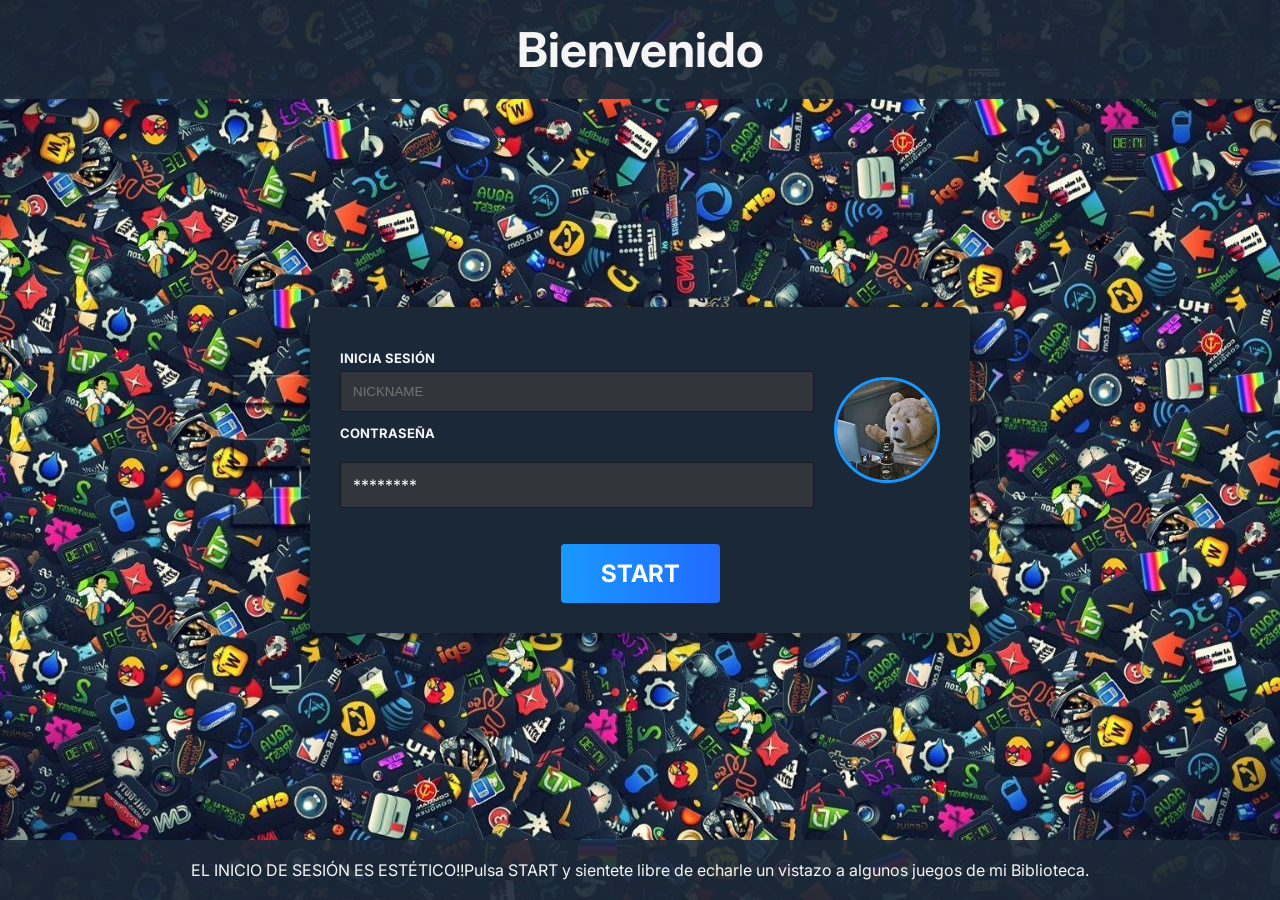
<file: index.html>
<!--La estructura base se crea con la ayuda HTML:5-->
<!DOCTYPE html>
<html lang="en">
    <!--Aquí se enlaza con la hoja de estilo y js-->
<head>
	<meta charset="UTF-8">
	<meta name="viewport" content="width=device-width, initial-scale=1.0">
	<title>Portada</title>
	<link rel="stylesheet" href="estilo.css">
</head>
<body>
    <!--Encabezado/título de la página-->
	<header>
		<h1 class="recuadros">Bienvenido</h1>

	</header>
	
	<!--div crea divisiones para manejar más facilmente la página-->
	<div class="box">
    <div class="box-top">
        <div class="inputs-column">
            <p class="Login">Inicia sesión</p>
            <form class="name">
                <input type="text" required placeholder="NICKNAME">
            </form>
            
            <p class="password">Contraseña</p>
            <p class="fake-input">********</p>
        </div>

        <img src="imagenes/logo.png" class="img-logo">
    </div>
<!--a sirve para los enlaces, también se podría meter dentro de un nav-->
    <a id="START" href="otros html/main.html">START</a>
</div>
<!--Podría introducirse en un footer ya que actúa como tal-->
<p class="recuadros">EL INICIO DE SESIÓN ES ESTÉTICO!!Pulsa START y sientete libre de echarle un vistazo a algunos juegos de mi Biblioteca.
</p>
	
</body>
</html>
</file>
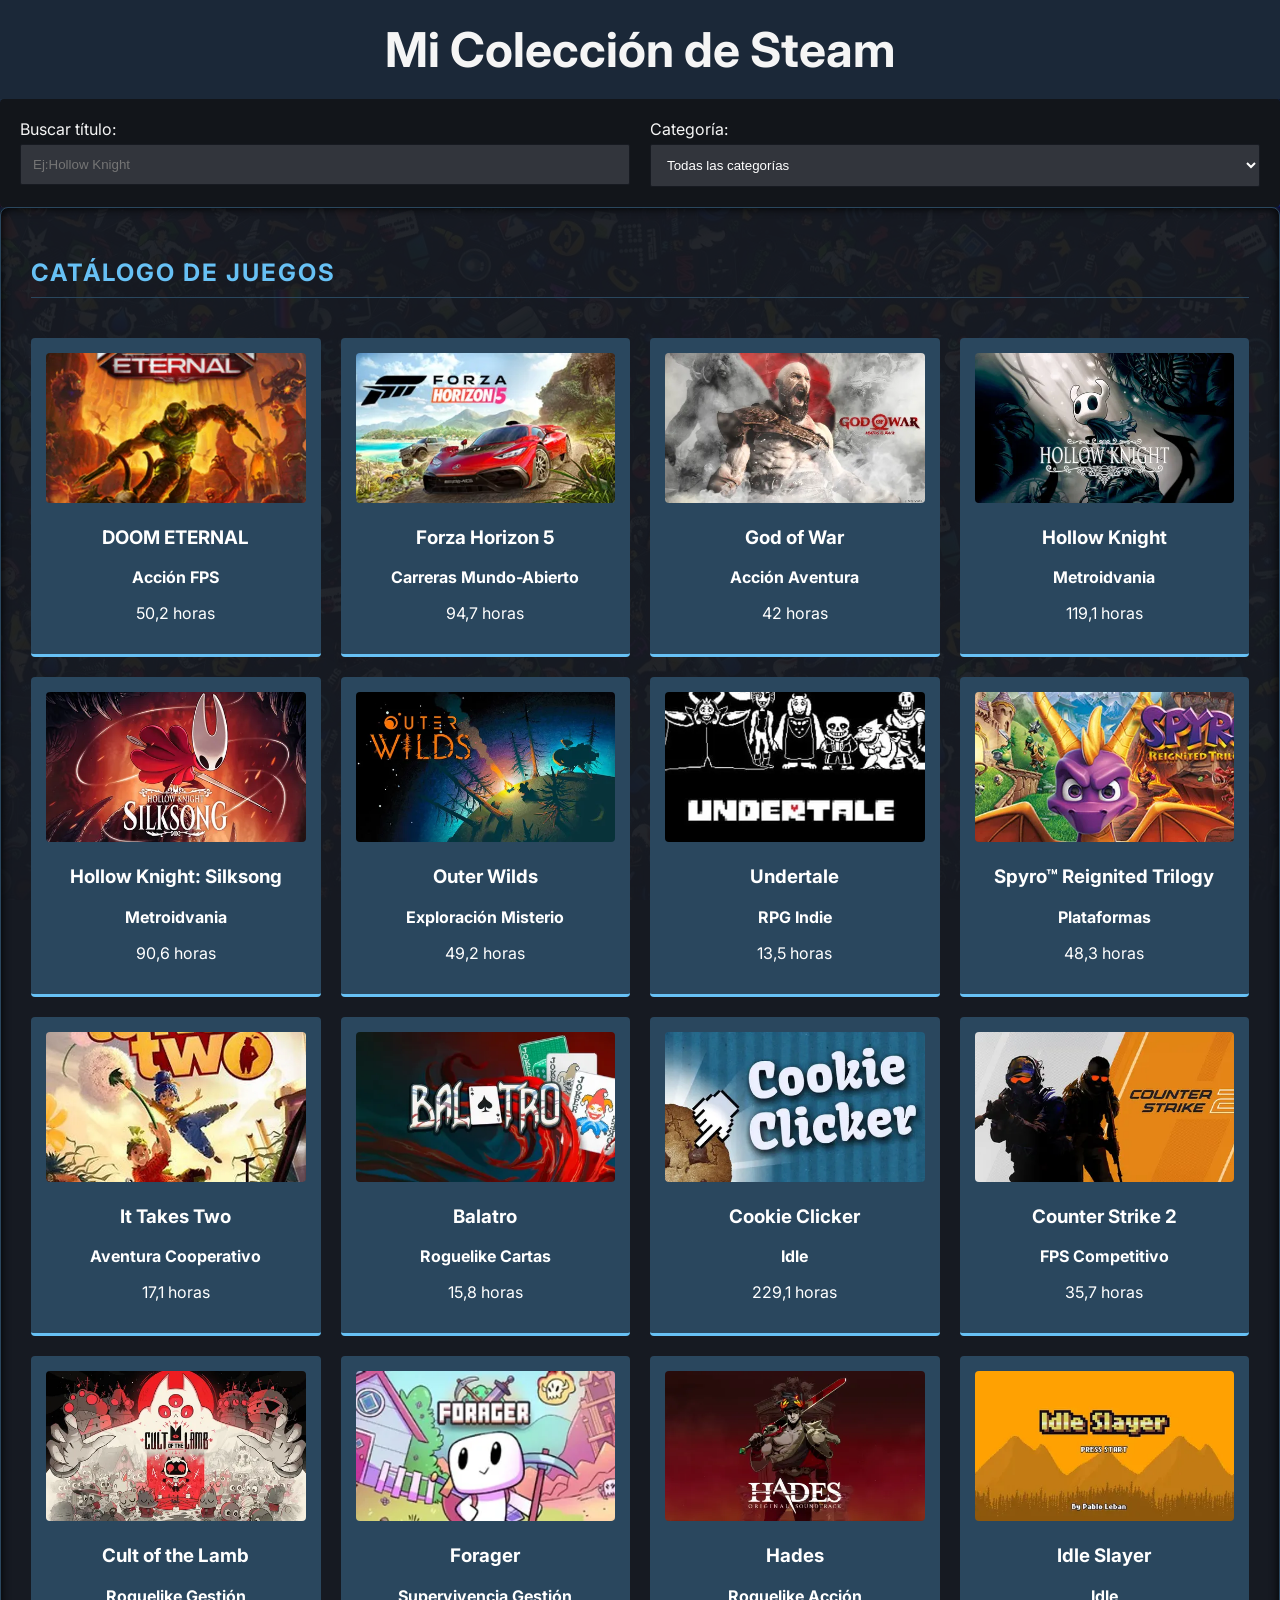
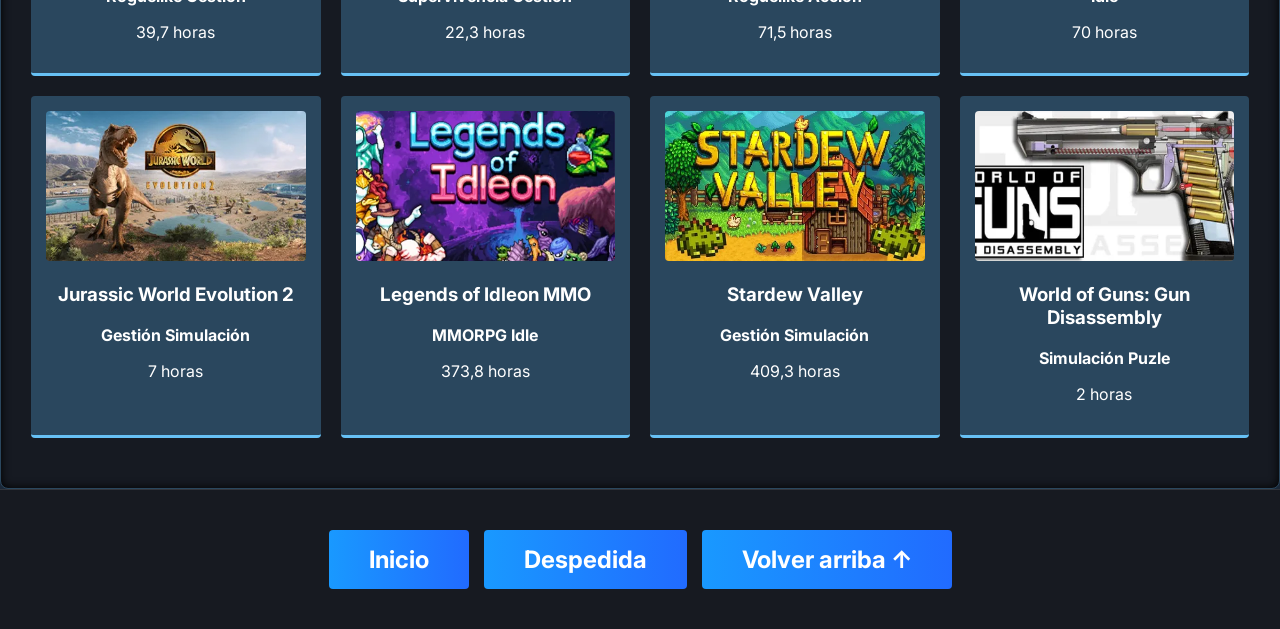
<file: main.html>
<!--La estructura base se crea con la ayuda HTML:5-->
<!DOCTYPE html>
<html lang="es">
<!--Aquí se enlaza con la hoja de estilo y js-->
<head>
	<meta charset="UTF-8">
	<meta name="viewport" content="width=device-width, initial-scale=1.0">
	<title> Mi Biblioteca de Steam </title>
	<link rel="stylesheet" href="../estilo.css?v=1.1">
	<script src="../script.js" type="text/javascript"></script>
</head>

<body id="inicio">
	<header>
		<!--Título de la página-->
		<h1> Mi Colección de Steam </h1>
		
		
	</header>
	<!--División del cabecero de la página-->
	<div class="contenedor-principal" id="contenedor-principal"></div>
<!--Contenido relacionada de forma indirecta-->
	<aside class="panel-filtros">

		<div class="grupo-control">
			<label for="buscador">Buscar título:</label>
			<input type="text" id="buscador" placeholder="Ej:Hollow Knight">
		</div>
		<div class="grupo-control">
			<label for="filtro-categoria">Categoría:</label>
			<select id="filtro-categoria">
				<option value="todos">Todas las categorías</option>
				<option value="Acción">Acción</option>
				<option value="RPG">RPG</option>
				<option value="Indie">Indie</option>
				<option value="Gestión">Gestión</option>
				<option value="Idle">Idle</option>
			</select>
		</div>
		<button id="btn-cargar">Actualizar Biblioteca</button>
	</aside>
<!--Contenido principal de la página-->
	<main>
		<section id="biblioteca">
			<h2>Catálogo de Juegos</h2>
			<div id="tarjetas-contenedor" class="grid-tarjetas">
				<p class="mensaje-espera">Los juegos aparecerán aquí...</p>
			</div>
		</section>
	</main>
	</div>

	<footer>
		<!--Indica grupo de enlaces principales-->
		<nav>
			<a id="START" href="../index.html">Inicio</a>
			<a id="START" href="despedida.html">Despedida</a>
			<a id="START" href="#inicio">Volver arriba ↑</a>
		</nav>
	</footer>

	<script src="script.js"></script>

</body>
</html>
</file>
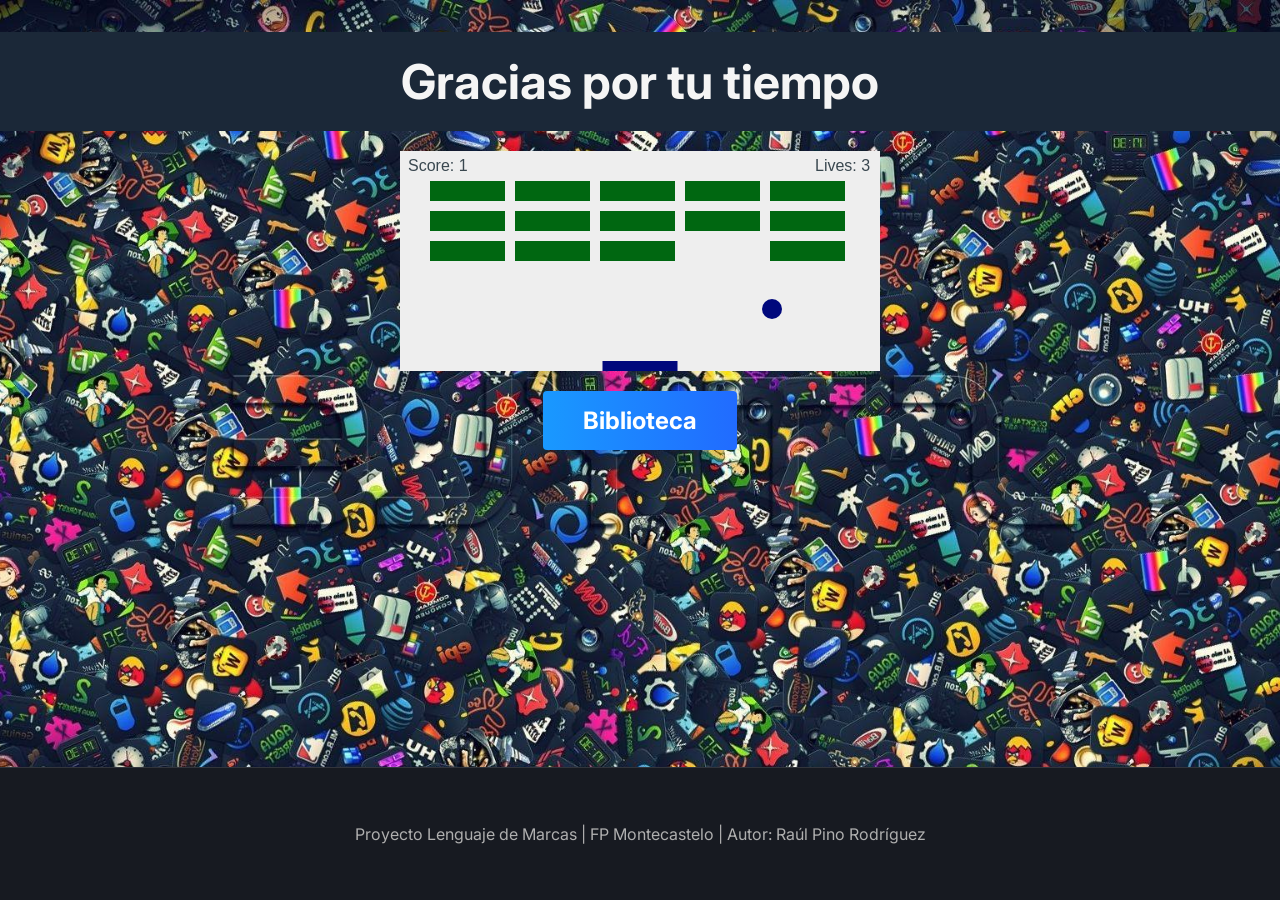
<file: otros html/despedida.html>
<!--La estructura base se crea con la ayuda HTML:5-->
<!DOCTYPE html>
<html lang="en">
    <!--Aquí se enlaza con la hoja de estilo y js-->
<head>
    <meta charset="UTF-8">
    <meta name="viewport" content="width=device-width, initial-scale=1.0">
    <link rel="stylesheet" href="../estilo.css">
    <script src="../script.js"></script>
    <title>Despedida</title>
</head>
<body>
    
    <p>
        <h1>Gracias por tu tiempo</h1>
        <canvas id="myCanvas" width="480" height="220"></canvas>
        <a id="START" href="main.html">Biblioteca</a>
        
    </p>
    <footer>
        <p id="Autoría">Proyecto Lenguaje de Marcas | FP Montecastelo | Autor: Raúl Pino Rodríguez</p>
    </footer>
    
    
</body>
</html>
</file>
<file: estilo.css>
@import url('https://fonts.googleapis.com/css2?family=Inter:wght@300;400;700&display=swap');


/*Estilos Generales*/
body{
    margin: 0;
    padding: 0;
    display:flex;
    flex-direction: column;
    min-height: 100vh;
    background-image: url("imagenes/fondo.png");
    background-attachment: fixed;
    background-position: center;
    background-repeat: no-repeat;
    background-size: cover;
    background-color: #1b2838;
    font-family: 'Inter', sans-serif;
    
}
h1{
    

    display: flex;
    justify-content: center;
    align-items: center;
    font-family: 'Inter', sans-serif;
    font-size: clamp(24px,5vw,48px); /*Tamáño según pantalla*/
    background-color: #1b2838 ;
    color: whitesmoke;
    width:100%;
    margin:0;
    padding:20px 0;
    text-align:center;
}
/*LOGIN (index.html)*/

.box{
    background-color: #1b2838;
    padding: 30px;
    width: 90%; 
    max-width: 600px; /*Límite para escritorio*/
    border-radius: 8px;
    box-shadow: 0 4px 20px rgba(0, 0, 0, 0.5);
    margin:auto; /*Esto aprovecha flex de body para centrar vertical y horizontalmente*/
    display:flex;
    flex-direction:column;
    gap: 20px;
}
.box-top{
    display: flex;
    justify-content: space-between;
    align-items: center;
    gap:20px;
}

/*En móviles , el logo y el login se apilan verticalmente*/
@media(max-width: 600px){
    .box-top{
        flex-direction: column-reverse;
        text-align:center;
    }
    .img-logo{
        margin-bottom: 10px;
    }
}
.inputs-column{
    display:flex;
    flex-direction: column;
    flex: 1;
    text-align: left;
    width: 100%;
}
.Login, .password{
    color:whitesmoke;
    font-size: 13px;
    font-weight: bold ;
    text-transform: uppercase;
    margin-bottom: 5px;
    text-align: left;
}
input[type="text"], .fake-input, select{
    background-color: #32353c;
    border:1px solid #171a21;
    border-radius: 2px;
    padding:12px;
    color: white;
    width: 100%;
    box-sizing: border-box;
}
#START{
    align-self: center;
    background: linear-gradient(to right, #1999ff, #216bff);
    color: white;
    text-align: center;
    padding: 15px 40px;
    text-decoration: none;
    border-radius: 4px;
    font-weight: bold;
    font-size: 24px;
    transition: filter 0.3s;
}
#Start:hover{
    filter:brightness(1.2);
}
.img-logo{
    
    width: 100px;
    height: 100px;
    border-radius: 50%;
    object-fit: cover; /*evita que la imagen se deforme*/
    border: 3px solid #1999ff;
    

}
/*Texto informativo inferior*/
.recuadros{
    background-color: rgba(27, 40, 56, 0.9);
    color: whitesmoke;
    text-align: center;
    width: 100%;
    margin: 0;
    padding: 20px;
    box-sizing: border-box; /*evita que desborde lateralmente*/
    

}
/*Biblioteca (main.html)*/
.panel-filtros {
    display: flex;
    justify-content: center;
    padding: 20px;
    background-color: #12151A;
    border-radius: 4px;
    gap: 20px;
    color:whitesmoke;
}

.grupo-control{
    display: flex;
    flex-direction: column;
    gap: 5px;
    flex: 1;
    min-width: 200px;

}
/*Que los juegos aprezcan dependen de este botón*/
#btn-cargar{
    display: none;
}
#biblioteca {
    background-color: rgba(23, 26, 33, 0.95); 
    padding: 30px;
    border-radius: 8px;
    box-shadow: inset 0 0 10px #000; /* Sombra interna para dar profundidad */
    border: 1px solid #2a475e;
}

#biblioteca h2 {
    color: #67c1f5;
    text-transform: uppercase;
    letter-spacing: 2px;
    margin-bottom: 20px;
    border-bottom: 1px solid #2a475e;
    padding-bottom: 10px;
}
.grid-tarjetas {
    display: grid;
    /*Ajuste automático de columnas: mínimo 250px, máximo 1 fracción*/
    grid-template-columns: repeat(auto-fill, minmax(250px, 1fr));
    gap: 20px;
    padding: 20px 0;
}
/* Estilo base para cada "cuadro" de juego */
.tarjeta-juego {
    background-color: #2a475e; /* Azul oscuro Steam */
    border-radius: 4px;
    padding: 15px;
    color: white;
    text-align: center;
    border-bottom: 3px solid #67c1f5;
    transition: transform 0.2;
    cursor: pointer;
}

/*Pie de página*/
footer {
    background-color: #171a21; /* El color casi negro de la interfaz de Steam */
    color: #afafaf;           /* Gris suave para el texto, menos agresivo que el blanco */
    padding: 40px 20px;          /* Espacio interno arriba y abajo */
    text-align: center;       /* Centra el texto y los enlaces */
    margin-top: auto;         /* Empuja el footer al final si hay poco contenido */
    border-top: 1px solid #32353c; /* Una línea sutil para separarlo del resto */
}

/* Estilo para los enlaces dentro del footer */
footer nav{
    display: flex;
    flex-wrap:wrap;
    justify-content:center;
    gap:15px;
}


/*ARKANOID*/
#myCanvas {
     background: #eee;
     display:block;
     margin:20px auto;
     max-width:100%;
     height:auto; 
    
    
    }
</file>
